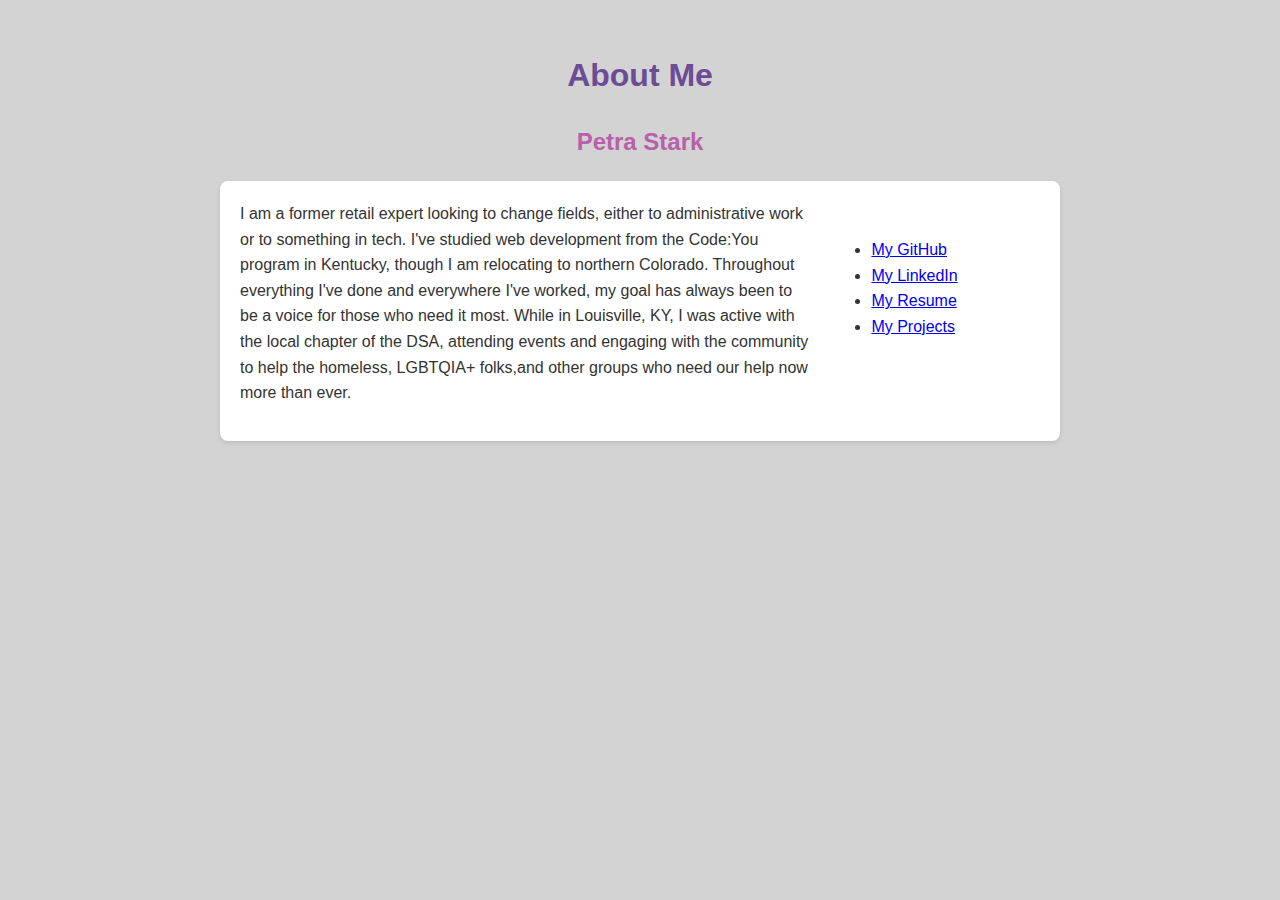
<file: index.html>
<!DOCTYPE html>
<html lang="en">
<head>
    <meta charset="UTF-8">
    <meta name="viewport" content="width=device-width, initial-scale=1.0">
    <link rel="stylesheet" href="./css/styles.css">
    <link rel="stylesheet" href="./css/index.css">
    <title>About Me</title>
</head>
<body>
    <header id="heading">
        <h1>About Me</h1>
        <h2>Petra Stark</h2>
    </header>
    <div class="container">
        <main class="item">
            I am a former retail expert looking to change fields, either to administrative work or to something in tech.
            I've studied web development from the Code:You program in Kentucky, though I am relocating to northern Colorado. Throughout
            everything I've done and everywhere I've worked, my goal has always been to be a voice for those who need it most. While in
            Louisville, KY, I was active with the local chapter of the DSA, attending events and engaging with the community to help the 
            homeless, LGBTQIA+ folks,and other groups who need our help now more than ever.
        </main>
        <aside class="item">
            <ul>
                <li><a href="https://github.com/pvstark/">My GitHub</a></li>
                <li><a href="www.linkedin.com/in/petravstark">My LinkedIn</a></li>
                <li><a href="resume.html">My Resume</a></li>
                <li><a href="projects.html">My Projects</a></li>
            </ul>
        </aside>
    </div>
</body>
</html>
</file>
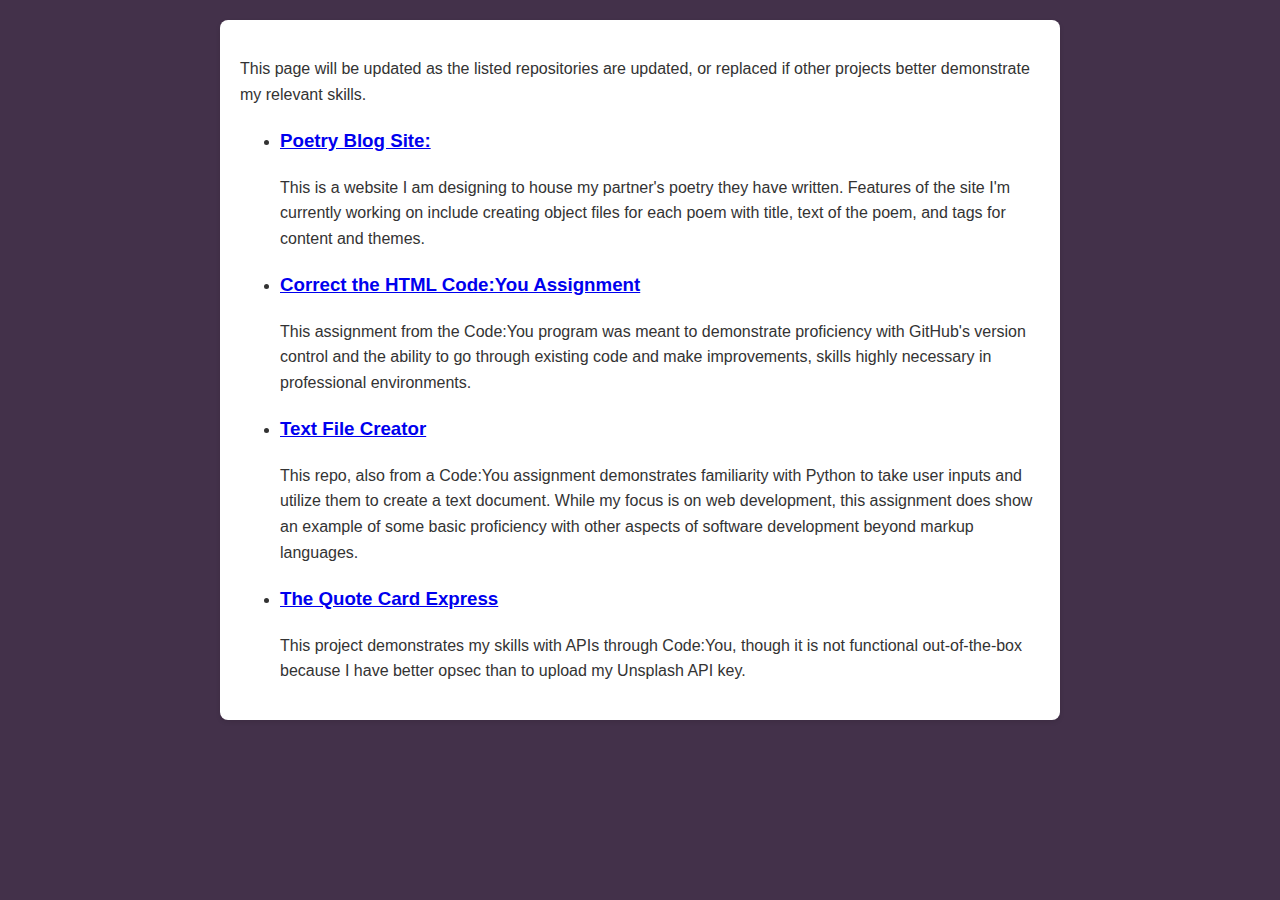
<file: projects.html>
<!DOCTYPE html>
<html lang="en">
<head>
    <meta charset="UTF-8">
    <meta name="viewport" content="width=device-width, initial-scale=1.0">
    <title>Project Page</title>
    <link rel="stylesheet" href="styles.css">
</head>
<body>
    <main class="container">
        <p>This page will be updated as the listed repositories are updated, or replaced if other projects better demonstrate my relevant skills.</p>
        <ul>
            <li>
                <h3><a href="https://github.com/pvstark/art-blog-landing-page">Poetry Blog Site:</a></h3>
                <p>This is a website I am designing to house my partner's poetry they have written. Features of the site I'm currently working on include creating object files for each poem with title, text of the poem, and tags for content and themes.</p> 
            </li>
            <li>
                <h3><a href="https://github.com/pvstark/correct-the-html">Correct the HTML Code:You Assignment</a></h3>
                <p>This assignment from the Code:You program was meant to demonstrate proficiency with GitHub's version control and the ability to go through existing code and make improvements, skills highly necessary in professional environments.</p>
            </li>
            <li>
                <h3><a href="https://github.com/pvstark/text_file_creator">Text File Creator</a></h3>
                <p>This repo, also from a Code:You assignment demonstrates familiarity with Python to take user inputs and utilize them to create a text document. While my focus is on web development, this assignment does show an example of some basic proficiency with other aspects of software development beyond markup languages.</p>
            </li>
            <li>
                <h3><a href="https://github.com/pvstark/the-quote-card-express">The Quote Card Express</a></h3>
                <p>This project demonstrates my skills with APIs through Code:You, though it is not functional out-of-the-box because I have better opsec than to upload my Unsplash API key.</p>
            </li>
        </ul>
    </main>
</body>
</html>
</file>
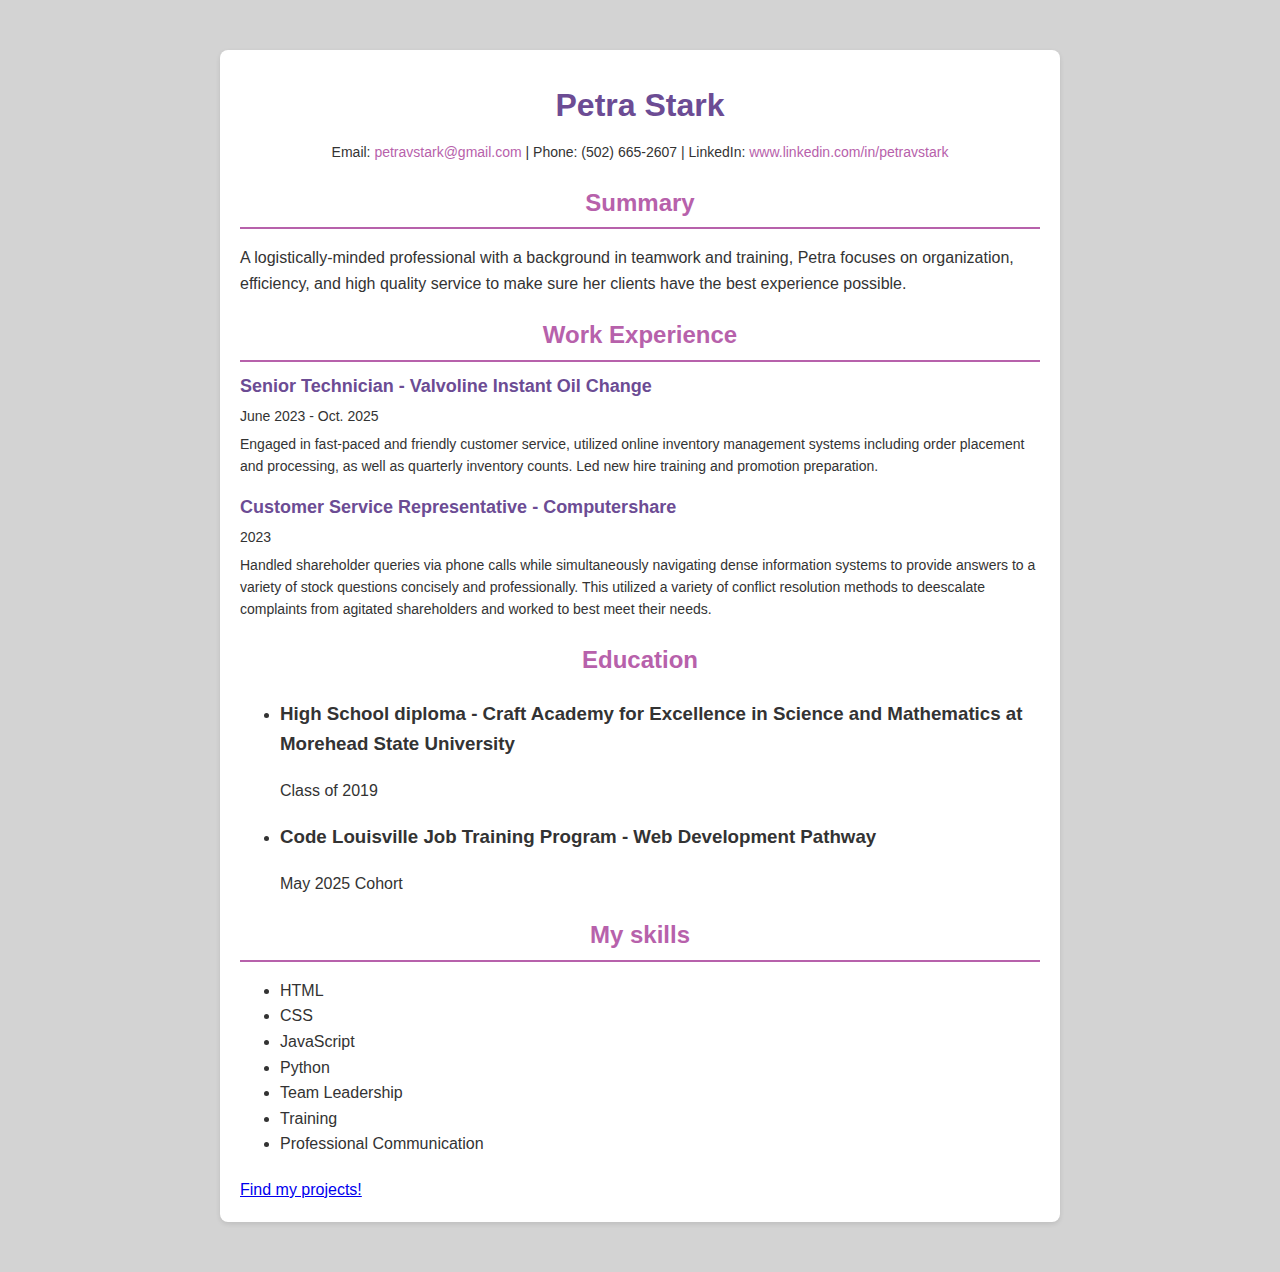
<file: resume.html>
<!DOCTYPE html>
<html lang="en">
    <head>
        <meta charset="UTF-8" />
        <meta name="viewport" content="width=device-width, initial-scale=1.0" />
        <title>Resume</title>
        <link rel="stylesheet" href="./css/styles.css">
    </head>

    <body>
        <main class="container">
            <section class="header">
                <h1>Petra Stark</h1>
                <p class="contact">
                    Email:
                    <a href="mailto:petravstark@gmail.com">petravstark@gmail.com</a>
                    | Phone: (502) 665-2607 | LinkedIn:
                    <a href="#">www.linkedin.com/in/petravstark</a>
                </p>
            </section>
            <section class="section">
                <h2>Summary</h2>
                <p>
                    A logistically-minded professional with a background in teamwork and training, Petra
                    focuses on organization, efficiency, and high quality service to make sure her clients have the best experience possible.
                </p>
            </section>
            <section class="section">
                <h2>Work Experience</h2>
                <div class="item">
                    <h3>Senior Technician - Valvoline Instant Oil Change</h3>
                    <p>June 2023 - Oct. 2025</p>
                    <p>
                        Engaged in fast-paced and friendly customer service, utilized online inventory management systems including 
                        order placement and processing, as well as quarterly inventory counts. Led new hire training and promotion preparation.
                    </p>
                </div>
                <div class="item">
                    <h3>Customer Service Representative - Computershare</h3>
                    <p>2023</p>
                    <p>
                        Handled shareholder queries via phone calls while simultaneously navigating dense information systems to
                        provide answers to a variety of stock questions concisely and professionally. This utilized a variety of conflict
                        resolution methods to deescalate complaints from agitated shareholders and worked to best meet their needs.
                    </p>
                </div>
            </section>
            <section>
                <h2>Education</h2>
                <ul>
                    <li>
                        <h3>High School diploma - Craft Academy for Excellence in Science and Mathematics at Morehead State University</h3>
                        <p>Class of 2019</p>
                    </li>
                    <li>
                        <h3>Code Louisville Job Training Program - Web Development Pathway</h3>
                        <p>May 2025 Cohort</p>
                    </li>
                </ul>
            </section>
            <section class="section">
                <h2>My skills</h2>
                    <ul id="skills">
                        <li>HTML</li>
                        <li>CSS</li>
                        <li>JavaScript</li>
                        <li>Python</li>
                        <li>Team Leadership</li>
                        <li>Training</li>
                        <li>Professional Communication</li>
                    </ul>
            </section>
            <section id="prevwork">
                <a href="projects.html">Find my projects!</a>
            </section>
        </main>
    </body>
</html>
</file>
<file: css/styles.css>
body {
            font-family: Arial, sans-serif;
            line-height: 1.6;
            margin: 50px;
            padding: 0;
            color: #333;
            background-color: lightgrey;
        }
        .container {
            max-width: 800px;
            margin: 20px auto;
            padding: 20px;
            background: #fff;
            border-radius: 8px;
            box-shadow: 0 2px 5px rgba(0, 0, 0, 0.1);
        }
        h1{
            color: rgb(108, 76, 148);
            text-align: center;
        }
        h2 {
            color: rgb(183, 97, 171);
            text-align: center;
        }
        .header {
            text-align: center;
        }
        .header h1 {
            margin: 10px 0;
        }
        .contact {
            margin: 10px 0;
            font-size: 14px;
        }
        .contact a {
            color: rgb(183, 97, 171);
            text-decoration: none;
        }
        .section {
            margin: 20px 0;
        }
        .section h2 {
            margin-bottom: 10px;
            border-bottom: 2px solid rgb(183, 97, 171);
            padding-bottom: 5px;
        }
        .item {
            margin-bottom: 15px;
        }
        .item h3 {
            margin: 0;
            font-size: 18px;
            color: rgb(108, 76, 148);
        }
        .item p {
            margin: 5px 0;
            font-size: 14px;
        }
        .skills ul {
            list-style: none;
            padding: 0;
        }
        .skills ul li {
            display: inline-block;
            background: rgb(183, 97, 171);
            color: #fff;
            padding: 5px 10px;
            margin: 5px 5px 5px 0;
            border-radius: 4px;
        }
</file>
<file: css/index.css>
@media(min-width: 769px){
    .container{
        display: grid;
        grid-template-columns: 5fr 2fr;
    }

    main{
        grid-column: 1;
    }

    aside{
        grid-column: 2;
        margin: 20px;
    }
}
</file>
<file: styles.css>
body {
            font-family: Arial, sans-serif;
            line-height: 1.6;
            margin: 0;
            padding: 0;
            color: #333;
            background-color: rgb(67, 49, 74);
        }
        .container {
            max-width: 800px;
            margin: 20px auto;
            padding: 20px;
            background: #fff;
            border-radius: 8px;
            box-shadow: 0 2px 5px rgba(0, 0, 0, 0.1);
        }
        h1{
            color: rgb(108, 76, 148);
        }
        h2 {
            color: rgb(183, 97, 171);
        }
        .header {
            text-align: center;
        }
        .header h1 {
            margin: 10px 0;
        }
        .contact {
            margin: 10px 0;
            font-size: 14px;
        }
        .contact a {
            color: rgb(183, 97, 171);
            text-decoration: none;
        }
        .section {
            margin: 20px 0;
        }
        .section h2 {
            margin-bottom: 10px;
            border-bottom: 2px solid rgb(183, 97, 171);
            padding-bottom: 5px;
        }
        .item {
            margin-bottom: 15px;
        }
        .item h3 {
            margin: 0;
            font-size: 18px;
            color: rgb(108, 76, 148);
        }
        .item p {
            margin: 5px 0;
            font-size: 14px;
        }
        .skills ul {
            list-style: none;
            padding: 0;
        }
        .skills ul li {
            display: inline-block;
            background: rgb(183, 97, 171);
            color: #fff;
            padding: 5px 10px;
            margin: 5px 5px 5px 0;
            border-radius: 4px;
        }
</file>
